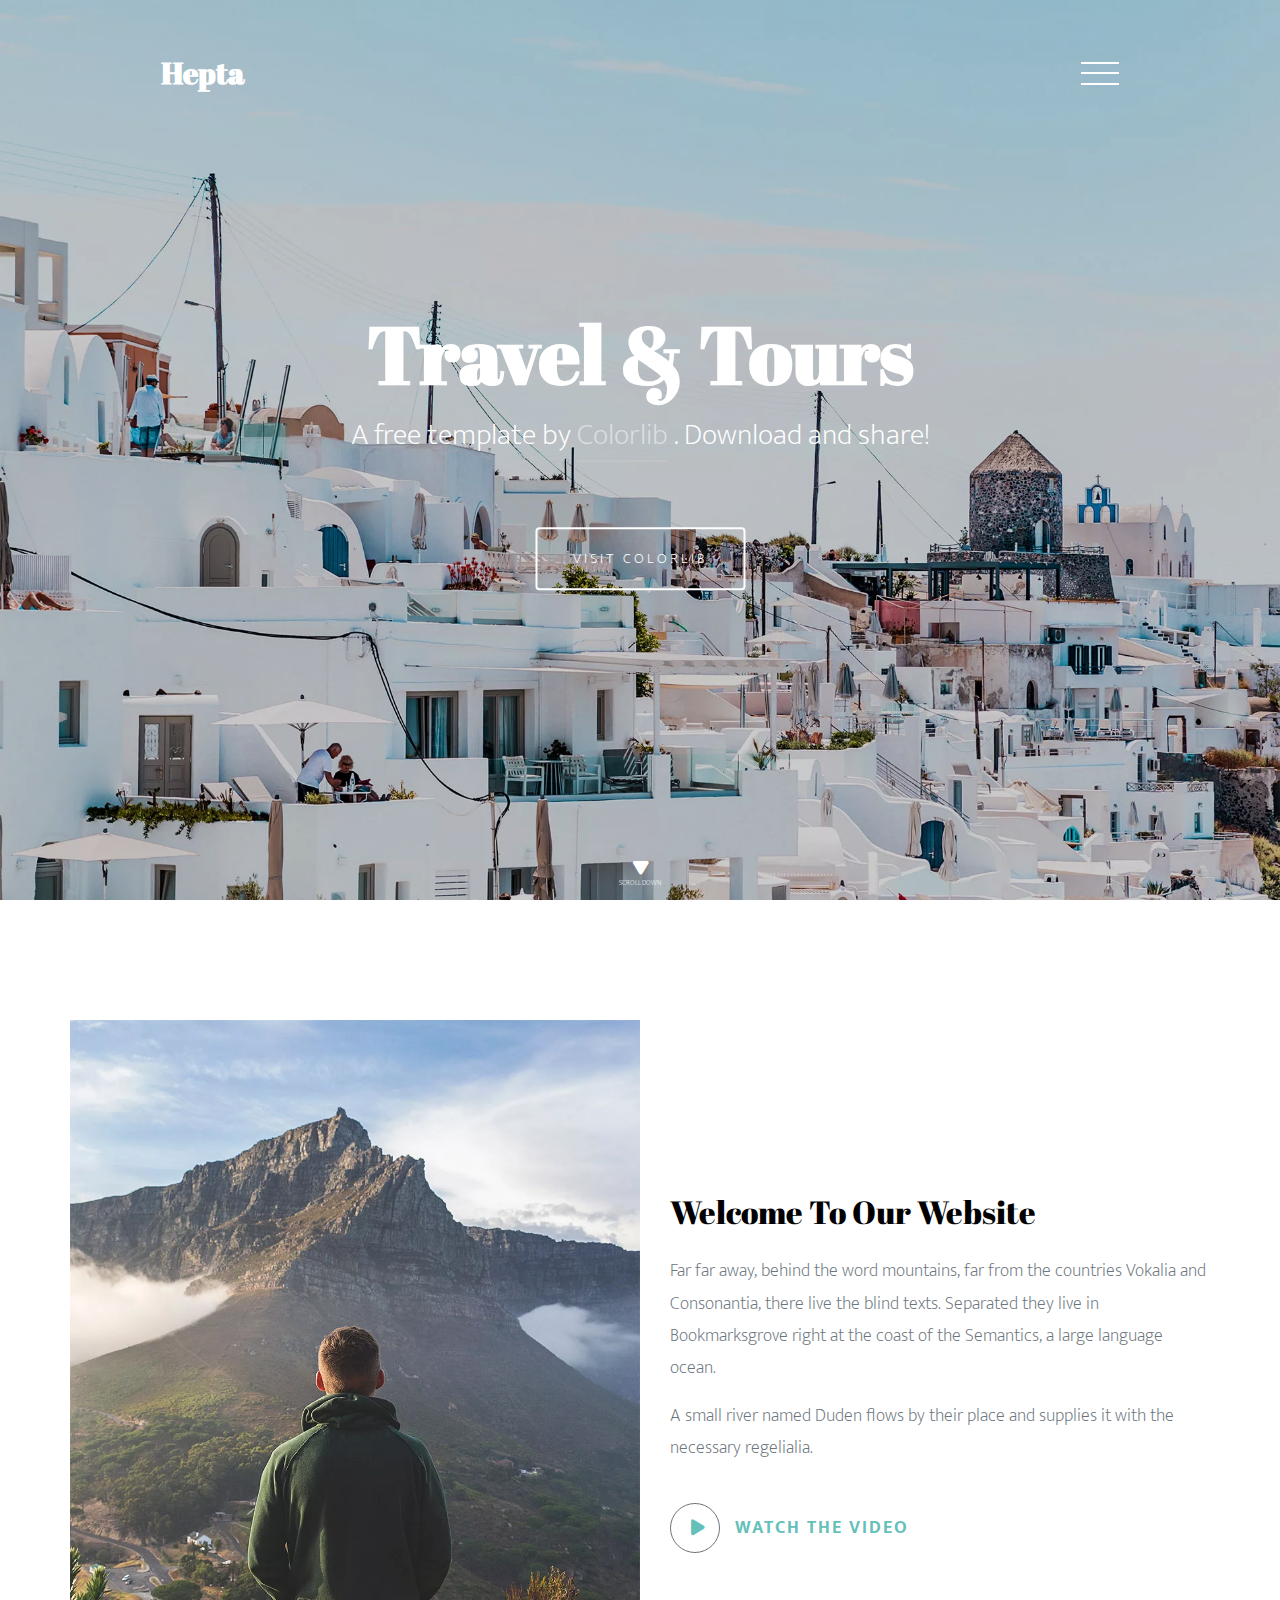
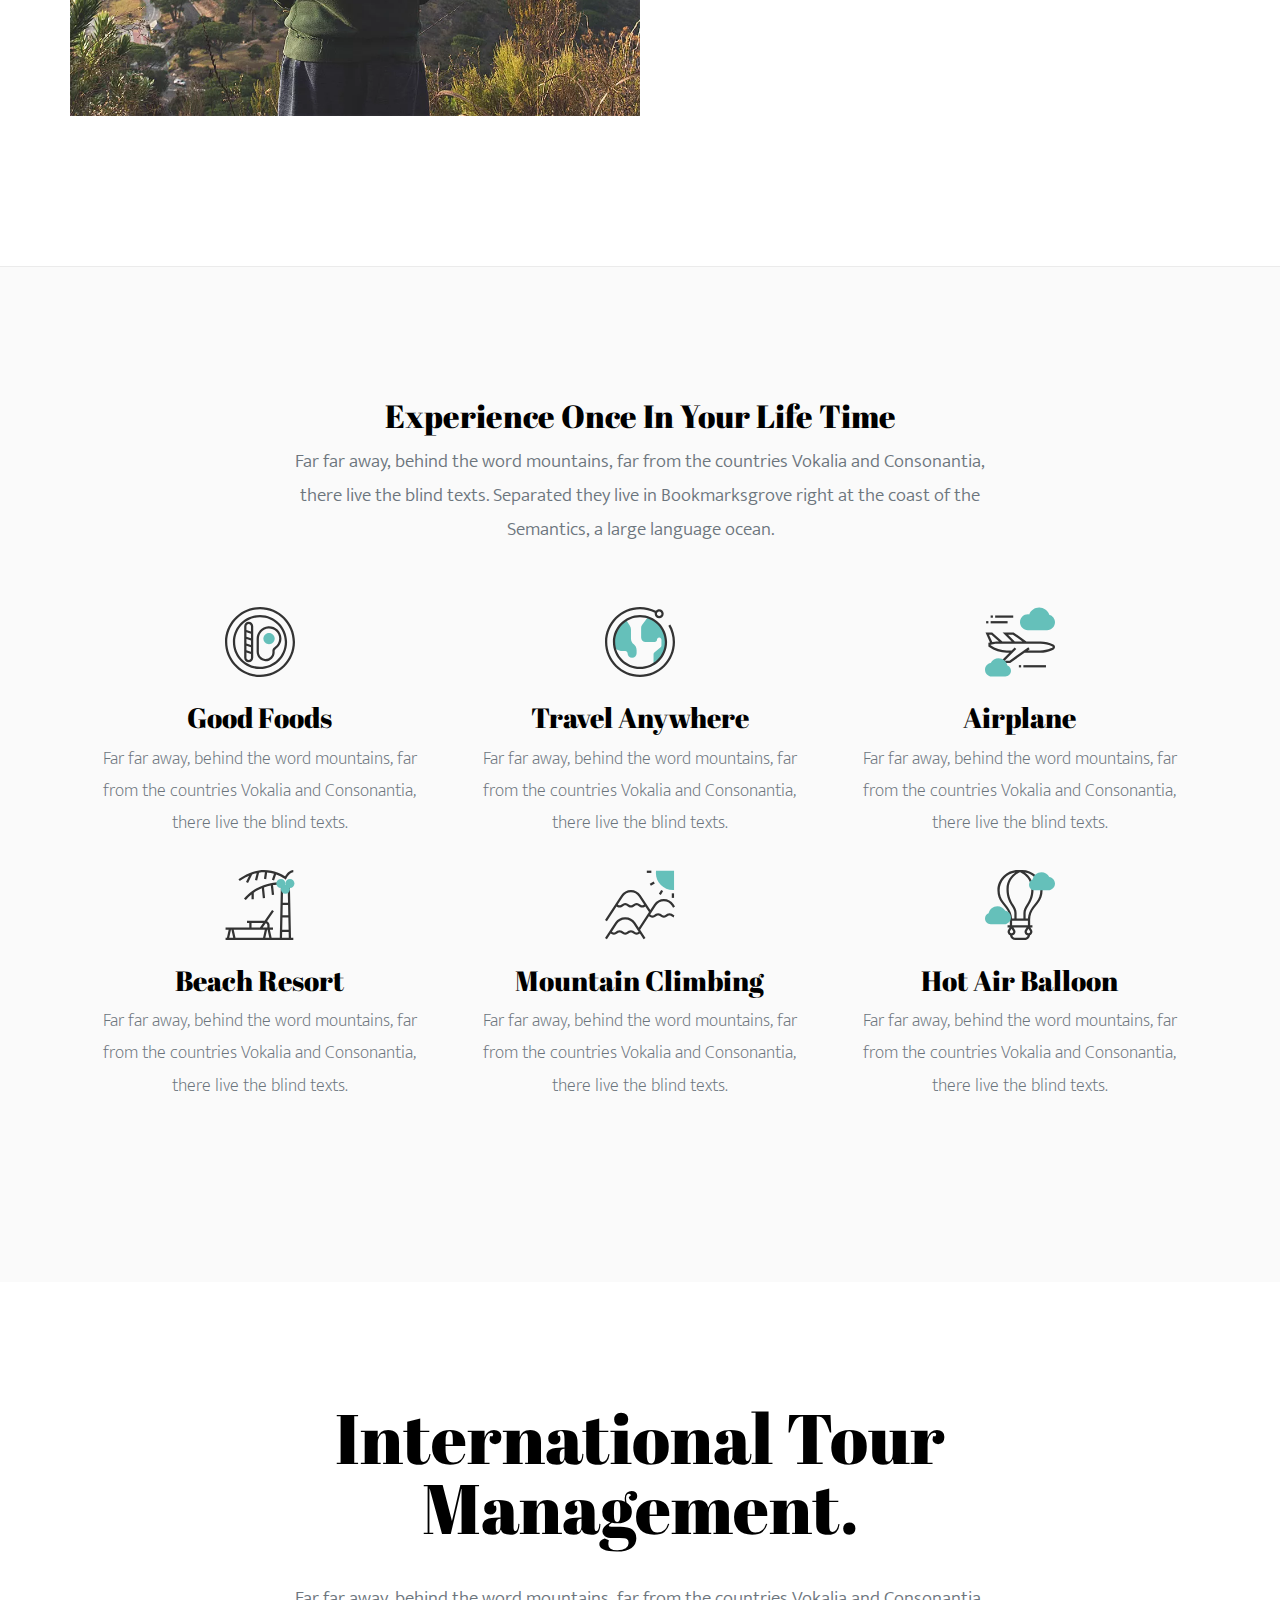
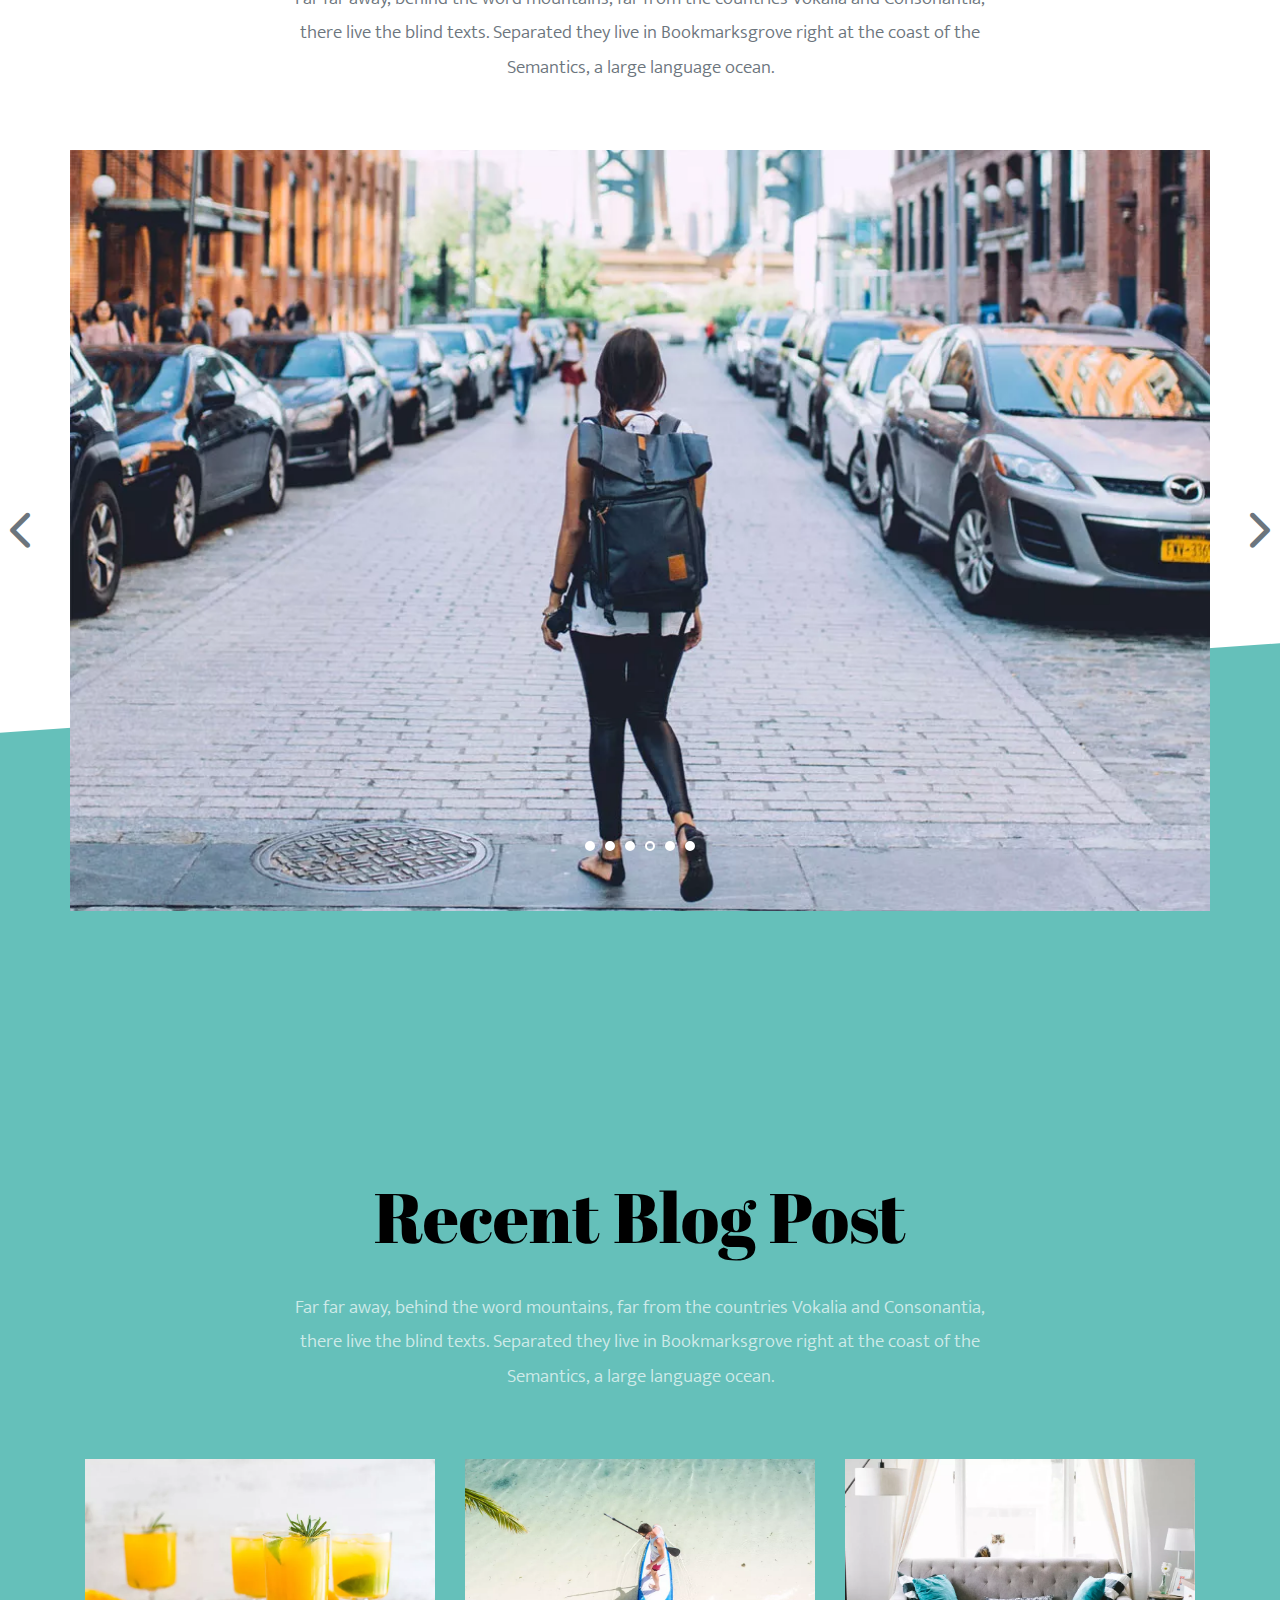
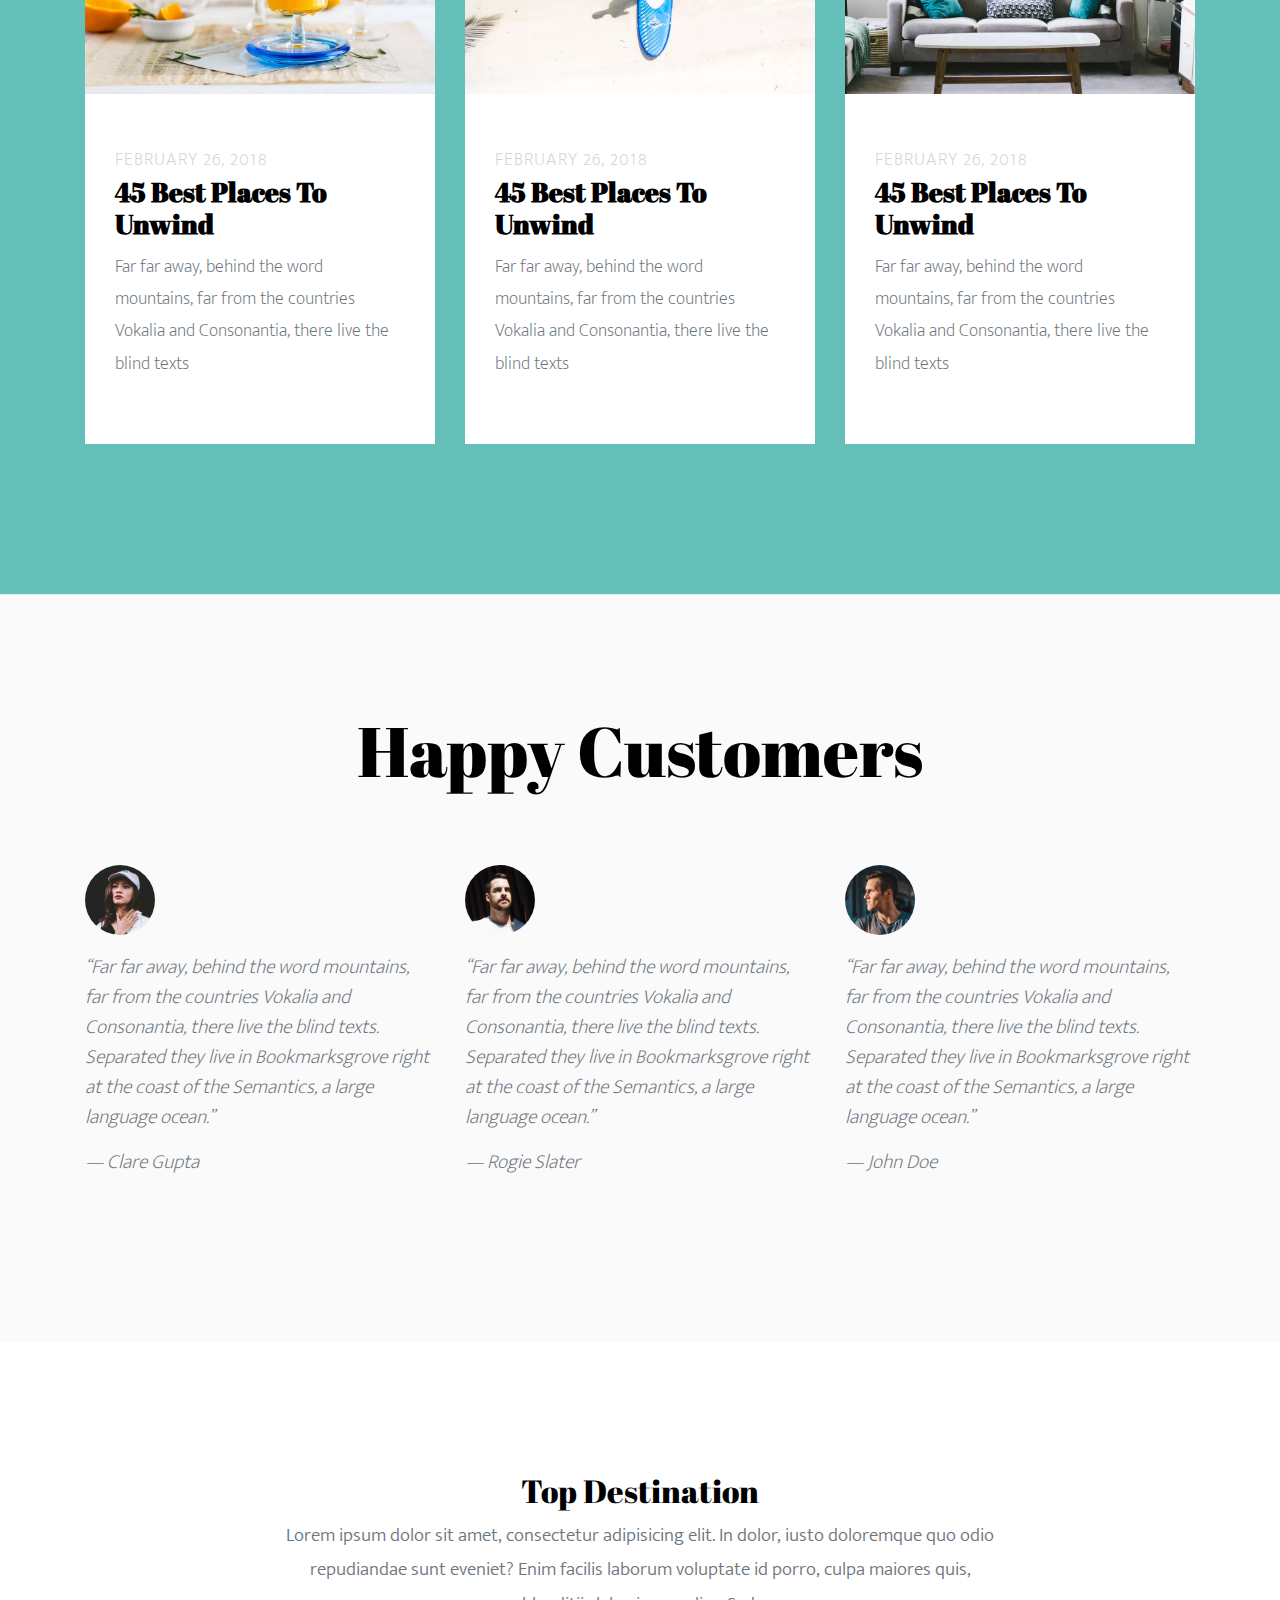
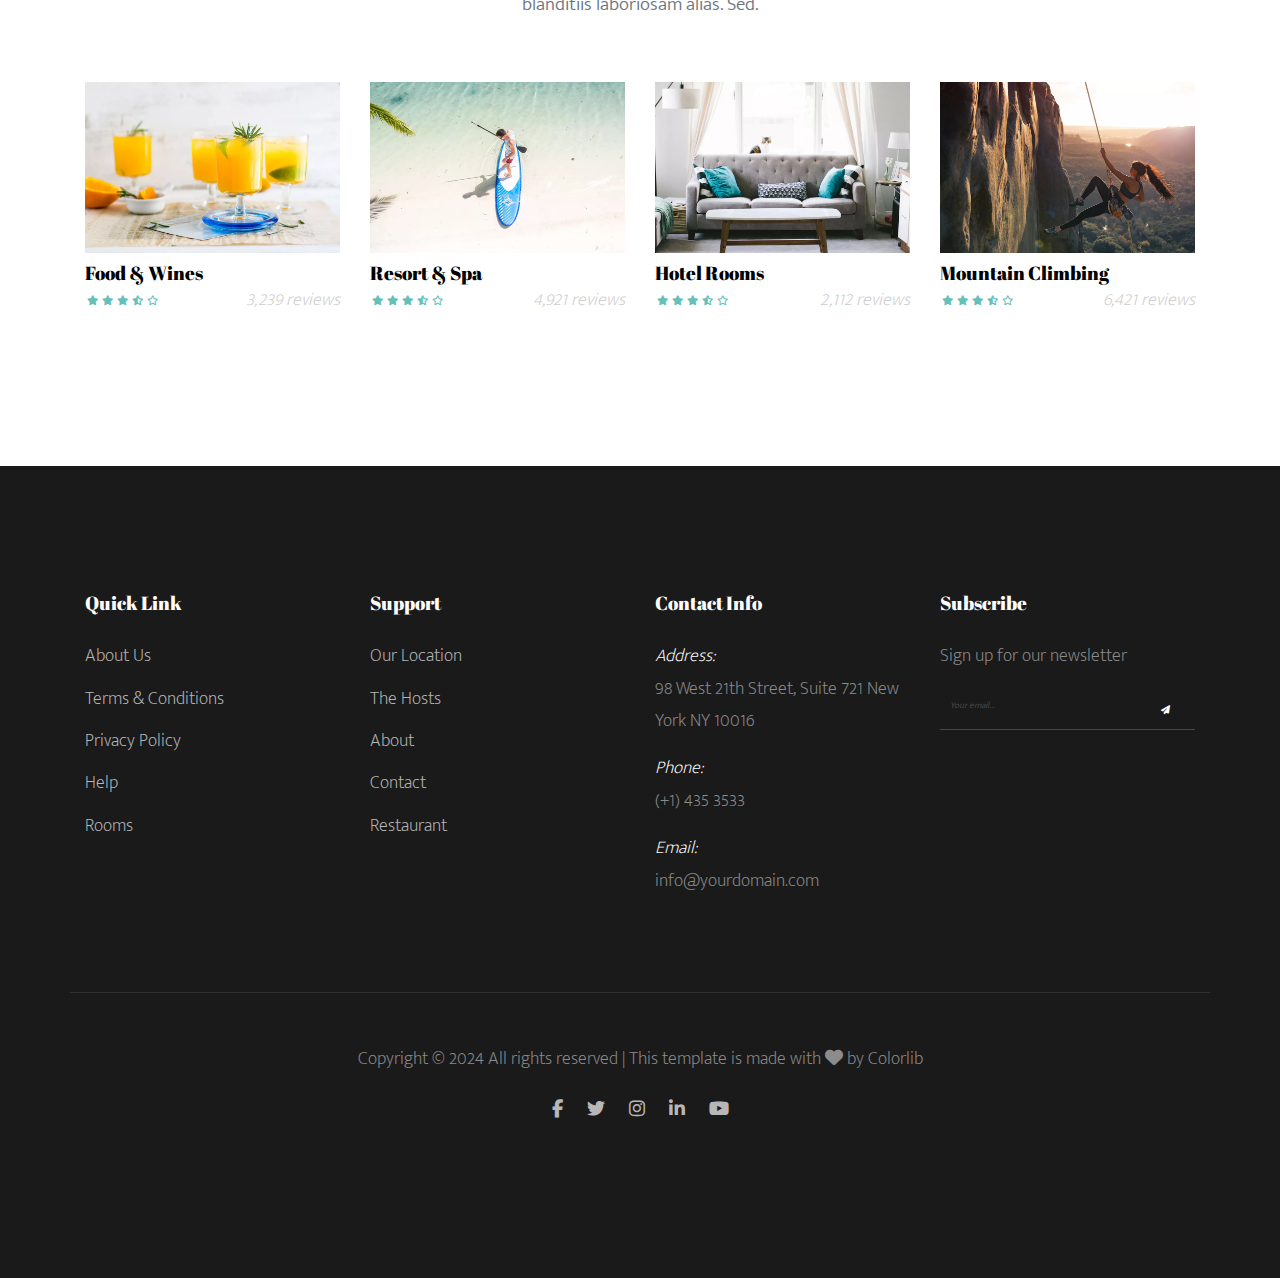
<file: index.html>
<html>
    <head>
    <title>Hepta2</title>
    <meta name="viewport" 
     content="width=device-width, initial-scale=1, shrink-to-fit=no">
     <link href="https://fonts.googleapis.com/css?family=Mukta+Mahee:200,300,400|Abril+Fatface:400,700" rel="stylesheet">
     <link rel="stylesheet" href="css/fontawesome.css">
     <link rel="stylesheet" href="css/brands.css">
     <link rel="stylesheet" href="css/solid.css">
     <link rel="stylesheet" href="css/regular.css">
     <link rel="stylesheet" href="css/global.css">
     <link rel="stylesheet" href="css/style.css">
     <link rel="stylesheet" href="css/responsive.css">
    <body>
        <div class="hero-section"> <!-- #1 Header ........-->
            <div class="header">
                <div class="container-full">
                    <div class="flex space-between align-center">
                    <div class="logo heading">
                      <a href="\">Hepta</a> 
                    </div>
                    <div class="hamberger-menu flex space-between flex-col">
                        <span></span>
                        <span></span>
                        <span></span>
                    </div>
                </div>
            </div>
            </div>
            <div class="hero-section-content">
                <h1>Travel & Tours</h1>
                <p class="mb-50">A free template by <a href="/">Colorlib</a> . Download and share!</p>
                <a class="button" href="/">Visit Colorlib</a>
            </div>
            <div class="scroll flex flex-col align-center">
                <i class="fa-solid fa-play"></i>
                <span>scroll down</span>
            </div>
        </div>
         <div class="welcome section-padding"><!-- #2 Welcome -->
        <div class="container ">
            <div class="motion">
                <div class="motion-img">
        <div class="row align-center ">
                <div class="left col-6">
                    <img src="pic/welcom.jpg.webp" />
            </div>
                <div class="right col-6">
                    <h2>Welcome To Our Website</h2>
                    <p>Far far away, behind the word mountains, far from the countries Vokalia and Consonantia, there live the blind texts. Separated they live in Bookmarksgrove right at the coast of the Semantics, a large language ocean.</p>
                    <p>A small river named Duden flows by their place and supplies it with the necessary regelialia.</p>
                    <div class="watch-video">
                       <a href="/" class="flex align-center"> <i class="play fa-solid fa-play"></i>
                        <span>watch the video</span></a>
                    </div>
                </div>
        </div>
    </div>
</div>
</div>
    </div>
   <div class="experience-top bg-grey section-padding"><!-- #3 Exprience -->
    <div class=" section-heading txt-center ">
        <h2 class="title">Experience Once In Your Life Time</h2>
        <p class="description">Far far away, behind the word mountains, far from the countries Vokalia and Consonantia, there live the blind texts. Separated they live in Bookmarksgrove right at the coast of the Semantics, a large language ocean.</p>
    </div>
    <div class="experience-down">
        <div class="container">
        <div class="row txt-center">
            <div class="col-4">
                <img class="mb-15" src="pic/001-breakfast.svg">
                <h3>Good Foods</h3>
                <p class="mb-15">Far far away, behind the word mountains, far from the countries Vokalia and Consonantia, there live the blind texts.</p>
            </div>
            <div class="col-4">
                <img class="mb-15"src="pic/002-planet-earth.svg">
                <h3>Travel Anywhere</h3>
                <p class="mb-15">Far far away, behind the word mountains, far from the countries Vokalia and Consonantia, there live the blind texts.</p>
            </div>
            <div class="col-4">
                <img class="mb-15" src="pic/003-airplane.svg">
                <h3>Airplane</h3>
                <p class="mb-15">Far far away, behind the word mountains, far from the countries Vokalia and Consonantia, there live the blind texts.</p>
            </div>
            <div class="col-4">
                <img class="mb-15" src="pic/004-beach.svg">
                <h3>Beach Resort</h3>
                <p class="mb-15">Far far away, behind the word mountains, far from the countries Vokalia and Consonantia, there live the blind texts.</p>
            </div>
            <div class="col-4">
                <img class="mb-15" src="pic/005-mountains.svg">
                <h3>Mountain Climbing</h3>
                <p class="mb-15">Far far away, behind the word mountains, far from the countries Vokalia and Consonantia, there live the blind texts.</p>
            </div>
            <div class="col-4">
                <img class="mb-15" src="pic/006-hot-air-balloon.svg">
                <h3>Hot Air Balloon</h3>
                <p class="mb-15">Far far away, behind the word mountains, far from the countries Vokalia and Consonantia, there live the blind texts.</p>
            </div>
        </div>
    </div>
</div>
    </div>
    <div class="international section-padding"> <!-- #4 International -->
        <div class="section-heading txt-center ">
            <h1 class="larg-h mb-40">International Tour Management.</h1>
            <p class="larg-ph mb-50">Far far away, behind the word mountains, far from the countries Vokalia and Consonantia, there live the blind texts. Separated they live in Bookmarksgrove right at the coast of the Semantics, a large language ocean.</p>
        </div>
        <div class="container">
        <div class="slider">
            <img src="pic/slider-4.jpg.webp">
            <div class="pagination">
                <ul>
                    <li></li>
                    <li></li>
                    <li></li>
                    <li class="active"></li>
                    <li></li>
                    <li></li>
                </ul>
            </div>
            <div class="arrow prev"><i class="fa-solid fa-chevron-left"></i></div>
            <div class="arrow next"><i class="fa-solid fa-chevron-right"></i></div>
        </div>
    </div>
</div>
    <div class="blog bg-green section-padding"> <!-- #5 Blog -->
        <div class="blog-heading section-heading txt-center ">
            <h1 class="larg-h mb-40">Recent Blog Post</h1>
            <p class="larg-ph mb-50">Far far away, behind the word mountains, far from the countries Vokalia and Consonantia, there live the blind texts. Separated they live in Bookmarksgrove right at the coast of the Semantics, a large language ocean.</p>
        </div>
    <div class="blog-footer ">
        <div class="container">
            <div class="row">
            <div class="col-4">
        <div class="blog-img ">
            <a  href="\"><img class="full-width" src="pic/img_1.jpg.webp"/></a>
        </div>
        <div class="blog-content">
            <p class="date">FEBRUARY 26, 2018</p>
            <a class="title" href="/"><h2>45 Best Places To Unwind</h2></a>
            <p>Far far away, behind the word mountains, far from the countries Vokalia and Consonantia, there live the blind texts</p>
        </div>
    </div>
    <div class="col-4">
        <div class="blog-img">
            <a href="\"><img class="full-width" src="pic/img_2.jpg.webp"/></a>
        </div>
        <div class="blog-content">
            <p class="date">FEBRUARY 26, 2018</p>
            <a class="title" href="/"><h2>45 Best Places To Unwind</h2></a>
            <p>Far far away, behind the word mountains, far from the countries Vokalia and Consonantia, there live the blind texts</p>
        </div>
    </div>
    <div class="col-4">
        <div class="blog-img">
            <a href="\"><img class="full-width" src="pic/img_3.jpg.webp"/></a>
        </div>
        <div class="blog-content">
            <p class="date">FEBRUARY 26, 2018</p>
            <a class="title" href="/"><h2>45 Best Places To Unwind</h2></a>
            <p>Far far away, behind the word mountains, far from the countries Vokalia and Consonantia, there live the blind texts</p>
        </div>
    </div>
</div>
</div>
</div>
</div>
<div class="customers section-padding bg-grey"> <!-- #6 Customers -->
    <div class="customers-head txt-center">
        <h1 class="larg-h mb-80">Happy Customers</h1>
    </div>
    <div class="container">
        <div class="row">
            <div class="col-4">
                <div class="customers-footer" >
                    <img class="full-width" src="pic/person_1.jpg.webp">
                    <p>“Far far away, behind the word mountains, far from the countries Vokalia and Consonantia, there live the blind texts. Separated they live in Bookmarksgrove right at the coast of the Semantics, a large language ocean.”</p>
                    <p class="athuer">Clare Gupta</p>
                </div>
            </div>
            <div class="col-4">
                <div class="customers-footer" >
                    <img class="full-width" src="pic/person_2.jpg.webp">
                    <p>“Far far away, behind the word mountains, far from the countries Vokalia and Consonantia, there live the blind texts. Separated they live in Bookmarksgrove right at the coast of the Semantics, a large language ocean.”</p>
                    <p class="athuer">Rogie Slater</p>
                </div>
            </div>
            <div class="col-4">
                <div class="customers-footer" >
                    <img class="full-width" src="pic/person_3.jpg.webp">
                    <p>“Far far away, behind the word mountains, far from the countries Vokalia and Consonantia, there live the blind texts. Separated they live in Bookmarksgrove right at the coast of the Semantics, a large language ocean.”</p>
                    <p class="athuer">John Doe</p>
                </div>
            </div>
        </div>
    </div>
</div>
            <div class="destination-top section-padding "> <!-- #7 Destination -->
                <div class=" section-heading txt-center ">
                    <h2 class="title">Top Destination</h2>
                    <p class="description">Lorem ipsum dolor sit amet, consectetur adipisicing elit. In dolor, iusto doloremque quo odio repudiandae sunt eveniet? Enim facilis laborum voluptate id porro, culpa maiores quis, blanditiis laboriosam alias. Sed.</p>
                </div>
                <div class="destination-down ">
                    <div class="container">
                        <div class="row">
                            <div class="col-3">
                                <div class="destination-img">
                                <a href="/"><img src="pic/img_1.jpg.webp"/></a>
                                <a href="/"><h3>Food & Wines</h3></a>
                            </div>
                            <div class="destination-rate flex space-between ">
                                <ul class="flex align-center ">
                                    <li><i class="fa-solid fa-star"></i></li>
                                    <li><i class="fa-solid fa-star"></i></li>
                                    <li><i class="fa-solid fa-star"></i></li>
                                    <li><i class="fa-solid fa-star-half-stroke"></i></li>
                                    <li><i class="fa-regular fa-star"></i></li>  
                                </ul> 
                                <div class="viwe">
                                    <p>3,239 reviews</p>
                                </div> 
                            </div>
                            </div>
                            <div class="col-3">
                                <div class="destination-img">
                                <a href="/"><img src="pic/img_2.jpg.webp"/></a>
                                <a href="/"><h3>Resort & Spa</h3></a>
                            </div>
                            <div class="destination-rate flex space-between ">
                                <ul class="flex align-center ">
                                    <li><i class="fa-solid fa-star"></i></li>
                                    <li><i class="fa-solid fa-star"></i></li>
                                    <li><i class="fa-solid fa-star"></i></li>
                                    <li><i class="fa-solid fa-star-half-stroke"></i></li>
                                    <li><i class="fa-regular fa-star"></i></li>  
                                </ul> 
                                <div class="viwe">
                                    <p>4,921 reviews</p>
                                </div> 
                            </div>
                            </div>
                            <div class="col-3">
                                <div class="destination-img">
                                <a href="/"><img src="pic/img_3.jpg.webp"/></a>
                                <a href="/"><h3>Hotel Rooms</h3></a>
                            </div>
                            <div class="destination-rate flex space-between ">
                                <ul class="flex align-center ">
                                    <li><i class="fa-solid fa-star"></i></li>
                                    <li><i class="fa-solid fa-star"></i></li>
                                    <li><i class="fa-solid fa-star"></i></li>
                                    <li><i class="fa-solid fa-star-half-stroke"></i></li>
                                    <li><i class="fa-regular fa-star"></i></li>  
                                </ul> 
                                <div class="viwe">
                                    <p>2,112 reviews</p>
                                </div> 
                            </div>
                            </div>
                            <div class="col-3">
                                <div class="destination-img">
                                <a href="/"><img src="pic/img_5.jpg.webp"/></a>
                                <a href="/"><h3>Mountain Climbing</h3></a>
                            </div>
                            <div class="destination-rate flex space-between ">
                                <ul class="flex align-center ">
                                    <li><i class="fa-solid fa-star"></i></li>
                                    <li><i class="fa-solid fa-star"></i></li>
                                    <li><i class="fa-solid fa-star"></i></li>
                                    <li><i class="fa-solid fa-star-half-stroke"></i></li>
                                    <li><i class="fa-regular fa-star"></i></li>  
                                </ul> 
                                <div class="viwe">
                                    <p>6,421 reviews</p>
                                </div> 
                            </div>
                            </div>
                        </div>
                    </div>
                </div>
            </div>
        </div>
            <div class="footer section-padding bg-black"> <!-- #8 Footer -->
                <div class="container">
                <div class="row">
                <div class="col-3 q-link">

                    <ul>
                        <li><h3>Quick Link</h3></li>
                        <li><a href="\">About Us</a></li>
                        <li><a href="\">Terms & Conditions</a></li>
                        <li><a href="\">Privacy Policy</a></li>
                        <li><a href="\">Help</a></li>
                        <li><a href="\">Rooms</a></li>
                    </ul>  
                    </div>
                    <div class="col-3 q-link">
                            <ul>
                                <li><h3>Support</h3></li>
                                <li><a href="\">Our Location</a></li>
                                <li><a href="\">The Hosts</a></li>
                                <li><a href="\">About</a></li>
                                <li><a href="\">Contact</a></li>
                                <li><a href="\">Restaurant</a></li>
                            </ul>

                            </div>
                    <div class="col-3 q-link-txt">
                    <ul>
                        <li><h3>Contact Info</h3></li>
                        <li><p class="title">Address:</p></li>
                        <li><p class="context">98 West 21th Street, Suite 721 New York NY 10016</p></li>
                        <li><p class="title">Phone:</p></li>
                        <li><p class="context">(+1) 435 3533</p></li>
                        <li><p class="title">Email:</p></li>
                        <li><p class="context">info@yourdomain.com</p></li>
                    </ul>
                    </div>
                    <div class="col-3 q-link-txt">
                            <ul>
                                <li><h3>Subscribe</h3></li>
                                <li><p class="context">Sign up for our newsletter</p></li>
                            </ul>
                            <div class="Subscribe">
                                <input placeholder="Your email...">
                                <button><i class="fa-solid fa-paper-plane"></i></button>
                            </div>
                            </div>
                </div>
                <div class="end-footer full-width txt-center">
                    <p>Copyright © 2024 All rights reserved | This template is made with <i class="fa fa-heart"></i>  by Colorlib</p>
                <div class="icon">
                    <ul>
                        <li><a href="\"><i class="fa-brands fa-facebook-f"></i></a></li>
                        <li><a href="\"><i class="fa-brands fa-twitter"></i></a></li>
                        <li><a href="\"><i class="fa-brands fa-instagram"></i></a></li>
                        <li><a href="\"><i class="fa-brands fa-linkedin-in"></i></a></li>
                        <li><a href="\"><i class="fa-brands fa-youtube"></i></a></li> 
                    </ul>
                </div>
                </div>
            </div>
            </div>
    </body>
</html>
</file>
<file: css/global.css>
html {
    font-size: 10px;
    overflow-x: hidden;
}
*,
*:before ,
*:after {
    margin: 0;
    padding:0;
    box-sizing: border-box;
}
a {
    text-decoration: none;
}
p {
    padding-bottom: 15px;
}
ul ,ol {
    list-style: none;
}
h1 , h2 , h3 ,h4 , h5 ,h6 {
    font-family: "Abril Fatface", arial, sans-serif;
    color: #000;
}
body {
    font-family: "Mukta Mahee", arial, sans-serif;
    color: #6c757d;
    font-weight: 200;
    font-size: 1.8rem;
    line-height: 1.8;
    overflow-x: hidden;
}
.bg-grey {
    background:#fafafa ;
    border-top: 1px solid #8080801f;
}
.bg-green {
    background: #65c0ba;
}
.bg-black {
    background: #1a1a1a;
}
.container {
    width: 100%;
    max-width: 1140px;
    margin: 0 auto;
}
.container-full {
    width: 100%;
    padding: 0 15px;
}
.flex {
    display: flex;
}
.flex-col {
    flex-direction: column;
}
.space-between {
    justify-content: space-between;
}
.txt-center {
    text-align: center;
}
.align-center {
    align-items: center;
}
.button {
    display: inline-block;
    border: 2px solid #fff;
    padding: 16px 36px;
    color: #fff;
    letter-spacing: 0.2em ;
    text-transform: uppercase;
    font-size: 1.5rem;
    border-radius: 4px;
    transition: all 0.3s;
    font-weight: 200;
}
.button:hover {
    color : #000 ;
    background: #fff;
}
.heading {
    font-family: "Abril Fatface", arial, sans-serif;
}
.larg-h {
    font-size: 7rem;
    font-weight: 200;
    line-height: 1;
}
.larg-ph {
    font-size: 1.9rem;
    font-weight: 300;
}
.mb-15 {
    margin-bottom: 15px;
}
.mb-20 {
    margin-bottom: 20px;
}
.mb-25 {
    margin-bottom: 25px;
}
.mb-30 {
    margin-bottom: 30px;
}
.mb-35 {
    margin-bottom: 35px;
}
.mb-40 {
    margin-bottom: 40px;
}
.mb-45 {
    margin-bottom: 45px;
}
.mb-50 {
    margin-bottom: 50px;
}
.mb-60 {
    margin-bottom: 60px;
}
.mb-70 {
    margin-bottom: 70px;
}
.mb-80 {
    margin-bottom: 80px;
}
.row {
    display: flex;
    flex-wrap: wrap;
}
[class^="col-"] {
    padding-left: 15px;
    padding-right: 15px;
}
.col-1 {
    width: 8.33%;
}
.col-2 {
    width: 36.66%;
}
.col-3 {
    width: 25%;
}
.col-4 {
    width: 33.33%;
}
.col-5 {
    width: 41.66%;
}
.col-6 {
    width: 50%;
}
.col-7 {
    width:58.33% ;
}
.col-8 {
    width:66.66% ;
}
.col-9 {
    width:75% ;
}
.col-10 {
    width:83.33% ;
}
.col-11 {
    width: 91.66%;
}
.col-12 {
    width: 100%;
}
.section-padding {
    padding-top: 12rem ;
    padding-bottom: 15rem ;
}
.section-heading {
    width: 720px;
    margin: 0 auto;
    text-align: center;
}
.box-padding {
    padding: 10px 30px;
}
.full-width {
    width: 100%;
    height: a;
}
</file>
<file: css/style.css>
.header {
    position: relative;
    padding: 46px 146px;
}
.header .logo a {
    color: #fff;
    font-size: 3rem;
    font-weight: bold;
}
.hero-section {
    width: 100%;
    height: 100vh;
    background-image: url(../pic/hero1.webp);
    background-size: cover;
    background-position: center center;
    background-repeat: no-repeat;
    min-height: 700px;
    position: relative;
}
.hero-section:before {
    content: "";
    position: absolute;
    top: 0;
    left: 0;
    width: 100%;
    height: 100vh;
    min-height: 700px;
    background: black ;
    opacity: 0.2;
}
.header .hamberger-menu  {
    width:  38px;
    height: 23px;
    position: relative;
    cursor: pointer;
}
.header .hamberger-menu span {
    background: #fff;
    width: 100%;
    height: 2px;
}
.hero-section .hero-section-content {
    position: absolute ;
    top :50% ;
    left :50% ;
    transform:translate(-50% , -52%) ;
    text-align: center;
}
.hero-section .hero-section-content h1 {
    color: #fff;
    font-size: 80px;
    margin: -17px;
}
.hero-section .hero-section-content p {
    color: #fff;
    font-weight: 200;
    font-size: 3rem;
}
.hero-section .hero-section-content p a {
    color: rgba(255, 255, 255, 0.5);
    border-bottom: solid 2px rgba(255, 255, 255, 0.1);
    transition: all 0.2S;
}
.hero-section .hero-section-content p a:hover {
    color: #fff ;
    border-bottom: solid 2px #fff ;
}
.hero-section .scroll {
    position: absolute ;
    bottom: 10px ;
    left :50% ;
    transform:translatex(-50%) ;
    text-align: center;
    color: #fff;
    text-transform: uppercase;
}
.hero-section .scroll i {
    transform: rotate(90deg);
}
.hero-section .scroll span {
    font-size: 0.7rem;
    font-weight: 200;
}
.motion-img{
    animation-name: jamal;
    animation-duration: 3s;
    position:relative;
    top: 0;
    left: 0;
}
@keyframes jamal {
    0%{
        top: 350px;
        left: 0;
    }
}
.welcome .right{
    padding-left: 3rem;
}
.welcome img {
    width: 100%;
    height: auto;
}
.welcome h2 {
    font-size: 3.2rem;
    padding-bottom: 15px;
    font-weight: 200;
}
.welcome .watch-video a {
    gap: 15px;
    color: #65c0ba;
    padding-top: 24px;
}
.welcome .watch-video .play {
    border:1px solid  #6c757d;
    width: 50px;
    height: 50px;
    border-radius: 50%;
    position: relative;
    transition: 0.4s;
}
.welcome .watch-video .play:hover {
    color :black;
    border:1px solid  black
}
.welcome .watch-video .play:before {
    top:50%;
    left:50%;
    transform: translate(-32%, -50%);
    position: absolute;
}
.welcome .watch-video span {
    font-size: 1em;
    font-weight: bold;
    letter-spacing: 2px;
    text-transform: uppercase;
}
.section-heading .title {
    font-size: 3.2rem;
    font-weight: 300;
}
.section-heading .description {
    font-size: 1.9rem;
    font-weight: 300;
    padding-bottom: 60px;
}
.experience-down img {
    width: 70px;
    height: auto;
}
.experience-down h3 {
    font-size: 2.8rem;
    font-weight: 200;
}

.international .slider {
    position: relative;
}
.international .slider img {
    width: 100%;
    height: auto;
}
.international .pagination {
    position: absolute;
    left :50%;
    bottom: 60px;
    transform: translatex(-50%);
}
.international .pagination ul {
    display: flex;
    gap:10px
}
.international .pagination ul li {
    width: 10px;
    height: 10px;
    border-radius: 50%;
    background: #fff;
    border: 2px solid #fff;
    cursor: pointer;
}
.international .pagination ul li.active {
    background: transparent;
}
.international .slider .arrow {
    position: absolute;
    top: 50%;
    transform: translatey(-50%);
}
.international .slider .arrow.next {
    right: 0;
    margin-right: -60px;
    font-size: 4rem;
}
.international .slider .arrow.prev {
    left: 0;
    margin-left: -60px;
    font-size: 4rem;
}
.blog {
    position: relative;
}
.blog::before{
    content: "";
    background-color:  #65c0ba;
    width: 120%;
    height: 600px;
    transform: rotate(-4deg) translatey(-500px);
    position: absolute;
    z-index: -1;
}
.blog .blog-heading p {
    color: #ffffffb3;
    
}
.blog .blog-content {
    background: #fff;
    padding: 50px 30px 10px;
    min-height: 350px;
}
.blog .blog-content .date {
    padding: 0;
    color: #ced4da;
    text-transform: uppercase;
    letter-spacing: .1rem;
}
.blog-content .title {
    display: block;
    line-height: 1.2;
    padding-bottom: 1rem;
}
.customers .customers-footer img {
    width: 70px;
    height: 70px;
    border-radius: 50%;
    margin-bottom: 17px;
}
.customers .customers-footer p.athuer {
    position: relative;
    padding-left: 22px;
    color: #6c757d;
}
.customers .customers-footer p {
    font-style: italic;
    font-size: 20px;
    line-height: 1.5;
}
.customers .customers-footer p.athuer:before {
    content: '—';
    position: absolute;
    left: 0;
}
.destination-down .destination-img img {
    width: 100%;
    height: a;
    margin-bottom: 1rem;
}
.destination-down .destination-img h3 {
    font-weight: 200;
    font-size: 1.9rem;
    line-height: 1.1;
}
.destination-down .destination-rate ul li {
    display: inline-block;
    font-size: 1rem;
    color: #65c0ba;
    padding:2px;
  
}
.destination-down .destination-rate ul li i:hover {
    font-weight: bold;
    font-size: 1.2rem;  
}
.destination-down .destination-rate .viwe p {
    padding: 0;
    color: #cccccc;
    font-style: italic;
}
.footer .q-link ul li {
    padding-bottom: 10px;  
}
.footer .q-link ul li a {
    color: #ffffffb3;
}
.footer .q-link ul li h3 {
    padding-bottom: 10px;
    color: #fff;
    font-weight: 200;
    font-size: 1.9rem;
}
.footer .q-link-txt h3 {
    padding-bottom: 20px;
    color: #fff;
    font-weight: 200;
    font-size: 1.9rem;
}
.footer .q-link-txt .title {
    font-style: italic;
    color: #fff;
    padding-bottom: 0;
}
.footer .q-link-txt .context {
    color: #ffffff80;

}
.footer .end-footer {
    border-top: 1px solid rgba(255, 255, 255, 0.1);
    margin-top: 80px;
}
.footer .end-footer p {
    margin-top: 50px;
    color: rgba(255, 255, 255, 0.5);
}
.footer .icon ul li {
   text-align: center; 
   display: inline-block;
}
.footer .icon ul li a {
    padding:10px;
    color: rgba(255, 255, 255, 0.7);
    display:inline-block;
    text-align: center;
    transition: all 0.5s;
}
.footer .icon ul li a:hover {
    color: #fff;
}
.footer .Subscribe{
    position: relative;
}
.footer .Subscribe input{
    background: none;
    border: none;
    outline: 0;
    color: #fff;
    border-bottom: 1px solid rgba(255, 255, 255, 0.2);
    padding: 10px 45px 16px 10px;
    font-size: 0.9rem;
    width: 100%;
    transition: all 0.5s;
    font-family:"Mukta Mahee", arial, sans-serif;
}
.footer .Subscribe input:focus{
    border-color: #fff;
}
.footer .Subscribe input::placeholder{
    color: rgba(255, 255, 255, 0.2);
    font-style: italic;
}
.footer .Subscribe button{
    position: absolute;
    background: none;
    outline: 0;
    border: 0;
    cursor: pointer;
    color: #fff;
    font-size: 0.9rem;
    right: 25px;
    top: 50%;
    transform: translatey(-50%);  
}
</file>
<file: css/responsive.css>
@media screen and (max-width:1100px){
    .col-6 {
        width: 100%;
        padding-left: 30px;
        padding-right: 30px;
    }
    .col-4 {
        width: 50%;
        padding-left: 20px;
        padding-right: 20px;
        padding-top: 40px;
       
    }
    .col-3 {
        width: 50%;
    }
    .header {
        padding: 46px 60px;
    }
    .hero-section .hero-section-content h1 {
        font-size: 50px;
    }
    .hero-section .hero-section-content p {
        font-size: 2rem;
    }
    .welcome h2 {
        padding-top: 30px;
    }
    .international .slider img {
        padding-left: 15px;
        padding-right: 15px;
    }
    .international .slider .arrow {
        display: none;
    }
}
@media screen and (max-width:770px){
    .col-4 {
        width: 100%;
    }
    .header {
        padding: 30px 20px;
    }
    .hero-section .hero-section-content h1 {
        font-size: 35px;
        margin-bottom: 10px;
    }
    .hero-section .hero-section-content p {
        font-size: 1.5rem;
    }
    .section-heading {
        width: 100%;
        padding-left: 15px;
        padding-right: 15px;
    }
    .larg-h {
        font-size: 4rem;
    }
    .international .slider .arrow {
        display: none;
    }
}
@media screen and (max-width:430px){
    .header {
        padding: 30px 20px;
    }
    .header .logo a {
        font-size: 25px;
    }
    .welcome h2 {
        font-size: 25px;
    }
    .hero-section .hero-section-content h1 {
        font-size: 30px;
        margin-bottom: 5px;
    }
    .hero-section .hero-section-content p {
        font-size: 15px;
    }
    .button{
        font-size: 1rem;   
        font-weight: 400; 
    } 
    .larg-h {
        font-size: 3rem;
    }
    .experience-down h3 {
        font-size: 1.9rem;
    }

}
</file>
<file: css/brands.css>
/*!
 * Font Awesome Free 6.5.2 by @fontawesome - https://fontawesome.com
 * License - https://fontawesome.com/license/free (Icons: CC BY 4.0, Fonts: SIL OFL 1.1, Code: MIT License)
 * Copyright 2024 Fonticons, Inc.
 */
:root, :host {
  --fa-style-family-brands: 'Font Awesome 6 Brands';
  --fa-font-brands: normal 400 1em/1 'Font Awesome 6 Brands'; }

@font-face {
  font-family: 'Font Awesome 6 Brands';
  font-style: normal;
  font-weight: 400;
  font-display: block;
  src: url("../fonts/fontawesome/fa-brands-400.woff2") format("woff2"), url("../fonts/fontawesome/fa-brands-400.ttf") format("truetype"); }

.fab,
.fa-brands {
  font-weight: 400; }

.fa-monero:before {
  content: "\f3d0"; }

.fa-hooli:before {
  content: "\f427"; }

.fa-yelp:before {
  content: "\f1e9"; }

.fa-cc-visa:before {
  content: "\f1f0"; }

.fa-lastfm:before {
  content: "\f202"; }

.fa-shopware:before {
  content: "\f5b5"; }

.fa-creative-commons-nc:before {
  content: "\f4e8"; }

.fa-aws:before {
  content: "\f375"; }

.fa-redhat:before {
  content: "\f7bc"; }

.fa-yoast:before {
  content: "\f2b1"; }

.fa-cloudflare:before {
  content: "\e07d"; }

.fa-ups:before {
  content: "\f7e0"; }

.fa-pixiv:before {
  content: "\e640"; }

.fa-wpexplorer:before {
  content: "\f2de"; }

.fa-dyalog:before {
  content: "\f399"; }

.fa-bity:before {
  content: "\f37a"; }

.fa-stackpath:before {
  content: "\f842"; }

.fa-buysellads:before {
  content: "\f20d"; }

.fa-first-order:before {
  content: "\f2b0"; }

.fa-modx:before {
  content: "\f285"; }

.fa-guilded:before {
  content: "\e07e"; }

.fa-vnv:before {
  content: "\f40b"; }

.fa-square-js:before {
  content: "\f3b9"; }

.fa-js-square:before {
  content: "\f3b9"; }

.fa-microsoft:before {
  content: "\f3ca"; }

.fa-qq:before {
  content: "\f1d6"; }

.fa-orcid:before {
  content: "\f8d2"; }

.fa-java:before {
  content: "\f4e4"; }

.fa-invision:before {
  content: "\f7b0"; }

.fa-creative-commons-pd-alt:before {
  content: "\f4ed"; }

.fa-centercode:before {
  content: "\f380"; }

.fa-glide-g:before {
  content: "\f2a6"; }

.fa-drupal:before {
  content: "\f1a9"; }

.fa-jxl:before {
  content: "\e67b"; }

.fa-hire-a-helper:before {
  content: "\f3b0"; }

.fa-creative-commons-by:before {
  content: "\f4e7"; }

.fa-unity:before {
  content: "\e049"; }

.fa-whmcs:before {
  content: "\f40d"; }

.fa-rocketchat:before {
  content: "\f3e8"; }

.fa-vk:before {
  content: "\f189"; }

.fa-untappd:before {
  content: "\f405"; }

.fa-mailchimp:before {
  content: "\f59e"; }

.fa-css3-alt:before {
  content: "\f38b"; }

.fa-square-reddit:before {
  content: "\f1a2"; }

.fa-reddit-square:before {
  content: "\f1a2"; }

.fa-vimeo-v:before {
  content: "\f27d"; }

.fa-contao:before {
  content: "\f26d"; }

.fa-square-font-awesome:before {
  content: "\e5ad"; }

.fa-deskpro:before {
  content: "\f38f"; }

.fa-brave:before {
  content: "\e63c"; }

.fa-sistrix:before {
  content: "\f3ee"; }

.fa-square-instagram:before {
  content: "\e055"; }

.fa-instagram-square:before {
  content: "\e055"; }

.fa-battle-net:before {
  content: "\f835"; }

.fa-the-red-yeti:before {
  content: "\f69d"; }

.fa-square-hacker-news:before {
  content: "\f3af"; }

.fa-hacker-news-square:before {
  content: "\f3af"; }

.fa-edge:before {
  content: "\f282"; }

.fa-threads:before {
  content: "\e618"; }

.fa-napster:before {
  content: "\f3d2"; }

.fa-square-snapchat:before {
  content: "\f2ad"; }

.fa-snapchat-square:before {
  content: "\f2ad"; }

.fa-google-plus-g:before {
  content: "\f0d5"; }

.fa-artstation:before {
  content: "\f77a"; }

.fa-markdown:before {
  content: "\f60f"; }

.fa-sourcetree:before {
  content: "\f7d3"; }

.fa-google-plus:before {
  content: "\f2b3"; }

.fa-diaspora:before {
  content: "\f791"; }

.fa-foursquare:before {
  content: "\f180"; }

.fa-stack-overflow:before {
  content: "\f16c"; }

.fa-github-alt:before {
  content: "\f113"; }

.fa-phoenix-squadron:before {
  content: "\f511"; }

.fa-pagelines:before {
  content: "\f18c"; }

.fa-algolia:before {
  content: "\f36c"; }

.fa-red-river:before {
  content: "\f3e3"; }

.fa-creative-commons-sa:before {
  content: "\f4ef"; }

.fa-safari:before {
  content: "\f267"; }

.fa-google:before {
  content: "\f1a0"; }

.fa-square-font-awesome-stroke:before {
  content: "\f35c"; }

.fa-font-awesome-alt:before {
  content: "\f35c"; }

.fa-atlassian:before {
  content: "\f77b"; }

.fa-linkedin-in:before {
  content: "\f0e1"; }

.fa-digital-ocean:before {
  content: "\f391"; }

.fa-nimblr:before {
  content: "\f5a8"; }

.fa-chromecast:before {
  content: "\f838"; }

.fa-evernote:before {
  content: "\f839"; }

.fa-hacker-news:before {
  content: "\f1d4"; }

.fa-creative-commons-sampling:before {
  content: "\f4f0"; }

.fa-adversal:before {
  content: "\f36a"; }

.fa-creative-commons:before {
  content: "\f25e"; }

.fa-watchman-monitoring:before {
  content: "\e087"; }

.fa-fonticons:before {
  content: "\f280"; }

.fa-weixin:before {
  content: "\f1d7"; }

.fa-shirtsinbulk:before {
  content: "\f214"; }

.fa-codepen:before {
  content: "\f1cb"; }

.fa-git-alt:before {
  content: "\f841"; }

.fa-lyft:before {
  content: "\f3c3"; }

.fa-rev:before {
  content: "\f5b2"; }

.fa-windows:before {
  content: "\f17a"; }

.fa-wizards-of-the-coast:before {
  content: "\f730"; }

.fa-square-viadeo:before {
  content: "\f2aa"; }

.fa-viadeo-square:before {
  content: "\f2aa"; }

.fa-meetup:before {
  content: "\f2e0"; }

.fa-centos:before {
  content: "\f789"; }

.fa-adn:before {
  content: "\f170"; }

.fa-cloudsmith:before {
  content: "\f384"; }

.fa-opensuse:before {
  content: "\e62b"; }

.fa-pied-piper-alt:before {
  content: "\f1a8"; }

.fa-square-dribbble:before {
  content: "\f397"; }

.fa-dribbble-square:before {
  content: "\f397"; }

.fa-codiepie:before {
  content: "\f284"; }

.fa-node:before {
  content: "\f419"; }

.fa-mix:before {
  content: "\f3cb"; }

.fa-steam:before {
  content: "\f1b6"; }

.fa-cc-apple-pay:before {
  content: "\f416"; }

.fa-scribd:before {
  content: "\f28a"; }

.fa-debian:before {
  content: "\e60b"; }

.fa-openid:before {
  content: "\f19b"; }

.fa-instalod:before {
  content: "\e081"; }

.fa-expeditedssl:before {
  content: "\f23e"; }

.fa-sellcast:before {
  content: "\f2da"; }

.fa-square-twitter:before {
  content: "\f081"; }

.fa-twitter-square:before {
  content: "\f081"; }

.fa-r-project:before {
  content: "\f4f7"; }

.fa-delicious:before {
  content: "\f1a5"; }

.fa-freebsd:before {
  content: "\f3a4"; }

.fa-vuejs:before {
  content: "\f41f"; }

.fa-accusoft:before {
  content: "\f369"; }

.fa-ioxhost:before {
  content: "\f208"; }

.fa-fonticons-fi:before {
  content: "\f3a2"; }

.fa-app-store:before {
  content: "\f36f"; }

.fa-cc-mastercard:before {
  content: "\f1f1"; }

.fa-itunes-note:before {
  content: "\f3b5"; }

.fa-golang:before {
  content: "\e40f"; }

.fa-kickstarter:before {
  content: "\f3bb"; }

.fa-square-kickstarter:before {
  content: "\f3bb"; }

.fa-grav:before {
  content: "\f2d6"; }

.fa-weibo:before {
  content: "\f18a"; }

.fa-uncharted:before {
  content: "\e084"; }

.fa-firstdraft:before {
  content: "\f3a1"; }

.fa-square-youtube:before {
  content: "\f431"; }

.fa-youtube-square:before {
  content: "\f431"; }

.fa-wikipedia-w:before {
  content: "\f266"; }

.fa-wpressr:before {
  content: "\f3e4"; }

.fa-rendact:before {
  content: "\f3e4"; }

.fa-angellist:before {
  content: "\f209"; }

.fa-galactic-republic:before {
  content: "\f50c"; }

.fa-nfc-directional:before {
  content: "\e530"; }

.fa-skype:before {
  content: "\f17e"; }

.fa-joget:before {
  content: "\f3b7"; }

.fa-fedora:before {
  content: "\f798"; }

.fa-stripe-s:before {
  content: "\f42a"; }

.fa-meta:before {
  content: "\e49b"; }

.fa-laravel:before {
  content: "\f3bd"; }

.fa-hotjar:before {
  content: "\f3b1"; }

.fa-bluetooth-b:before {
  content: "\f294"; }

.fa-square-letterboxd:before {
  content: "\e62e"; }

.fa-sticker-mule:before {
  content: "\f3f7"; }

.fa-creative-commons-zero:before {
  content: "\f4f3"; }

.fa-hips:before {
  content: "\f452"; }

.fa-behance:before {
  content: "\f1b4"; }

.fa-reddit:before {
  content: "\f1a1"; }

.fa-discord:before {
  content: "\f392"; }

.fa-chrome:before {
  content: "\f268"; }

.fa-app-store-ios:before {
  content: "\f370"; }

.fa-cc-discover:before {
  content: "\f1f2"; }

.fa-wpbeginner:before {
  content: "\f297"; }

.fa-confluence:before {
  content: "\f78d"; }

.fa-shoelace:before {
  content: "\e60c"; }

.fa-mdb:before {
  content: "\f8ca"; }

.fa-dochub:before {
  content: "\f394"; }

.fa-accessible-icon:before {
  content: "\f368"; }

.fa-ebay:before {
  content: "\f4f4"; }

.fa-amazon:before {
  content: "\f270"; }

.fa-unsplash:before {
  content: "\e07c"; }

.fa-yarn:before {
  content: "\f7e3"; }

.fa-square-steam:before {
  content: "\f1b7"; }

.fa-steam-square:before {
  content: "\f1b7"; }

.fa-500px:before {
  content: "\f26e"; }

.fa-square-vimeo:before {
  content: "\f194"; }

.fa-vimeo-square:before {
  content: "\f194"; }

.fa-asymmetrik:before {
  content: "\f372"; }

.fa-font-awesome:before {
  content: "\f2b4"; }

.fa-font-awesome-flag:before {
  content: "\f2b4"; }

.fa-font-awesome-logo-full:before {
  content: "\f2b4"; }

.fa-gratipay:before {
  content: "\f184"; }

.fa-apple:before {
  content: "\f179"; }

.fa-hive:before {
  content: "\e07f"; }

.fa-gitkraken:before {
  content: "\f3a6"; }

.fa-keybase:before {
  content: "\f4f5"; }

.fa-apple-pay:before {
  content: "\f415"; }

.fa-padlet:before {
  content: "\e4a0"; }

.fa-amazon-pay:before {
  content: "\f42c"; }

.fa-square-github:before {
  content: "\f092"; }

.fa-github-square:before {
  content: "\f092"; }

.fa-stumbleupon:before {
  content: "\f1a4"; }

.fa-fedex:before {
  content: "\f797"; }

.fa-phoenix-framework:before {
  content: "\f3dc"; }

.fa-shopify:before {
  content: "\e057"; }

.fa-neos:before {
  content: "\f612"; }

.fa-square-threads:before {
  content: "\e619"; }

.fa-hackerrank:before {
  content: "\f5f7"; }

.fa-researchgate:before {
  content: "\f4f8"; }

.fa-swift:before {
  content: "\f8e1"; }

.fa-angular:before {
  content: "\f420"; }

.fa-speakap:before {
  content: "\f3f3"; }

.fa-angrycreative:before {
  content: "\f36e"; }

.fa-y-combinator:before {
  content: "\f23b"; }

.fa-empire:before {
  content: "\f1d1"; }

.fa-envira:before {
  content: "\f299"; }

.fa-google-scholar:before {
  content: "\e63b"; }

.fa-square-gitlab:before {
  content: "\e5ae"; }

.fa-gitlab-square:before {
  content: "\e5ae"; }

.fa-studiovinari:before {
  content: "\f3f8"; }

.fa-pied-piper:before {
  content: "\f2ae"; }

.fa-wordpress:before {
  content: "\f19a"; }

.fa-product-hunt:before {
  content: "\f288"; }

.fa-firefox:before {
  content: "\f269"; }

.fa-linode:before {
  content: "\f2b8"; }

.fa-goodreads:before {
  content: "\f3a8"; }

.fa-square-odnoklassniki:before {
  content: "\f264"; }

.fa-odnoklassniki-square:before {
  content: "\f264"; }

.fa-jsfiddle:before {
  content: "\f1cc"; }

.fa-sith:before {
  content: "\f512"; }

.fa-themeisle:before {
  content: "\f2b2"; }

.fa-page4:before {
  content: "\f3d7"; }

.fa-hashnode:before {
  content: "\e499"; }

.fa-react:before {
  content: "\f41b"; }

.fa-cc-paypal:before {
  content: "\f1f4"; }

.fa-squarespace:before {
  content: "\f5be"; }

.fa-cc-stripe:before {
  content: "\f1f5"; }

.fa-creative-commons-share:before {
  content: "\f4f2"; }

.fa-bitcoin:before {
  content: "\f379"; }

.fa-keycdn:before {
  content: "\f3ba"; }

.fa-opera:before {
  content: "\f26a"; }

.fa-itch-io:before {
  content: "\f83a"; }

.fa-umbraco:before {
  content: "\f8e8"; }

.fa-galactic-senate:before {
  content: "\f50d"; }

.fa-ubuntu:before {
  content: "\f7df"; }

.fa-draft2digital:before {
  content: "\f396"; }

.fa-stripe:before {
  content: "\f429"; }

.fa-houzz:before {
  content: "\f27c"; }

.fa-gg:before {
  content: "\f260"; }

.fa-dhl:before {
  content: "\f790"; }

.fa-square-pinterest:before {
  content: "\f0d3"; }

.fa-pinterest-square:before {
  content: "\f0d3"; }

.fa-xing:before {
  content: "\f168"; }

.fa-blackberry:before {
  content: "\f37b"; }

.fa-creative-commons-pd:before {
  content: "\f4ec"; }

.fa-playstation:before {
  content: "\f3df"; }

.fa-quinscape:before {
  content: "\f459"; }

.fa-less:before {
  content: "\f41d"; }

.fa-blogger-b:before {
  content: "\f37d"; }

.fa-opencart:before {
  content: "\f23d"; }

.fa-vine:before {
  content: "\f1ca"; }

.fa-signal-messenger:before {
  content: "\e663"; }

.fa-paypal:before {
  content: "\f1ed"; }

.fa-gitlab:before {
  content: "\f296"; }

.fa-typo3:before {
  content: "\f42b"; }

.fa-reddit-alien:before {
  content: "\f281"; }

.fa-yahoo:before {
  content: "\f19e"; }

.fa-dailymotion:before {
  content: "\e052"; }

.fa-affiliatetheme:before {
  content: "\f36b"; }

.fa-pied-piper-pp:before {
  content: "\f1a7"; }

.fa-bootstrap:before {
  content: "\f836"; }

.fa-odnoklassniki:before {
  content: "\f263"; }

.fa-nfc-symbol:before {
  content: "\e531"; }

.fa-mintbit:before {
  content: "\e62f"; }

.fa-ethereum:before {
  content: "\f42e"; }

.fa-speaker-deck:before {
  content: "\f83c"; }

.fa-creative-commons-nc-eu:before {
  content: "\f4e9"; }

.fa-patreon:before {
  content: "\f3d9"; }

.fa-avianex:before {
  content: "\f374"; }

.fa-ello:before {
  content: "\f5f1"; }

.fa-gofore:before {
  content: "\f3a7"; }

.fa-bimobject:before {
  content: "\f378"; }

.fa-brave-reverse:before {
  content: "\e63d"; }

.fa-facebook-f:before {
  content: "\f39e"; }

.fa-square-google-plus:before {
  content: "\f0d4"; }

.fa-google-plus-square:before {
  content: "\f0d4"; }

.fa-web-awesome:before {
  content: "\e682"; }

.fa-mandalorian:before {
  content: "\f50f"; }

.fa-first-order-alt:before {
  content: "\f50a"; }

.fa-osi:before {
  content: "\f41a"; }

.fa-google-wallet:before {
  content: "\f1ee"; }

.fa-d-and-d-beyond:before {
  content: "\f6ca"; }

.fa-periscope:before {
  content: "\f3da"; }

.fa-fulcrum:before {
  content: "\f50b"; }

.fa-cloudscale:before {
  content: "\f383"; }

.fa-forumbee:before {
  content: "\f211"; }

.fa-mizuni:before {
  content: "\f3cc"; }

.fa-schlix:before {
  content: "\f3ea"; }

.fa-square-xing:before {
  content: "\f169"; }

.fa-xing-square:before {
  content: "\f169"; }

.fa-bandcamp:before {
  content: "\f2d5"; }

.fa-wpforms:before {
  content: "\f298"; }

.fa-cloudversify:before {
  content: "\f385"; }

.fa-usps:before {
  content: "\f7e1"; }

.fa-megaport:before {
  content: "\f5a3"; }

.fa-magento:before {
  content: "\f3c4"; }

.fa-spotify:before {
  content: "\f1bc"; }

.fa-optin-monster:before {
  content: "\f23c"; }

.fa-fly:before {
  content: "\f417"; }

.fa-aviato:before {
  content: "\f421"; }

.fa-itunes:before {
  content: "\f3b4"; }

.fa-cuttlefish:before {
  content: "\f38c"; }

.fa-blogger:before {
  content: "\f37c"; }

.fa-flickr:before {
  content: "\f16e"; }

.fa-viber:before {
  content: "\f409"; }

.fa-soundcloud:before {
  content: "\f1be"; }

.fa-digg:before {
  content: "\f1a6"; }

.fa-tencent-weibo:before {
  content: "\f1d5"; }

.fa-letterboxd:before {
  content: "\e62d"; }

.fa-symfony:before {
  content: "\f83d"; }

.fa-maxcdn:before {
  content: "\f136"; }

.fa-etsy:before {
  content: "\f2d7"; }

.fa-facebook-messenger:before {
  content: "\f39f"; }

.fa-audible:before {
  content: "\f373"; }

.fa-think-peaks:before {
  content: "\f731"; }

.fa-bilibili:before {
  content: "\e3d9"; }

.fa-erlang:before {
  content: "\f39d"; }

.fa-x-twitter:before {
  content: "\e61b"; }

.fa-cotton-bureau:before {
  content: "\f89e"; }

.fa-dashcube:before {
  content: "\f210"; }

.fa-42-group:before {
  content: "\e080"; }

.fa-innosoft:before {
  content: "\e080"; }

.fa-stack-exchange:before {
  content: "\f18d"; }

.fa-elementor:before {
  content: "\f430"; }

.fa-square-pied-piper:before {
  content: "\e01e"; }

.fa-pied-piper-square:before {
  content: "\e01e"; }

.fa-creative-commons-nd:before {
  content: "\f4eb"; }

.fa-palfed:before {
  content: "\f3d8"; }

.fa-superpowers:before {
  content: "\f2dd"; }

.fa-resolving:before {
  content: "\f3e7"; }

.fa-xbox:before {
  content: "\f412"; }

.fa-square-web-awesome-stroke:before {
  content: "\e684"; }

.fa-searchengin:before {
  content: "\f3eb"; }

.fa-tiktok:before {
  content: "\e07b"; }

.fa-square-facebook:before {
  content: "\f082"; }

.fa-facebook-square:before {
  content: "\f082"; }

.fa-renren:before {
  content: "\f18b"; }

.fa-linux:before {
  content: "\f17c"; }

.fa-glide:before {
  content: "\f2a5"; }

.fa-linkedin:before {
  content: "\f08c"; }

.fa-hubspot:before {
  content: "\f3b2"; }

.fa-deploydog:before {
  content: "\f38e"; }

.fa-twitch:before {
  content: "\f1e8"; }

.fa-ravelry:before {
  content: "\f2d9"; }

.fa-mixer:before {
  content: "\e056"; }

.fa-square-lastfm:before {
  content: "\f203"; }

.fa-lastfm-square:before {
  content: "\f203"; }

.fa-vimeo:before {
  content: "\f40a"; }

.fa-mendeley:before {
  content: "\f7b3"; }

.fa-uniregistry:before {
  content: "\f404"; }

.fa-figma:before {
  content: "\f799"; }

.fa-creative-commons-remix:before {
  content: "\f4ee"; }

.fa-cc-amazon-pay:before {
  content: "\f42d"; }

.fa-dropbox:before {
  content: "\f16b"; }

.fa-instagram:before {
  content: "\f16d"; }

.fa-cmplid:before {
  content: "\e360"; }

.fa-upwork:before {
  content: "\e641"; }

.fa-facebook:before {
  content: "\f09a"; }

.fa-gripfire:before {
  content: "\f3ac"; }

.fa-jedi-order:before {
  content: "\f50e"; }

.fa-uikit:before {
  content: "\f403"; }

.fa-fort-awesome-alt:before {
  content: "\f3a3"; }

.fa-phabricator:before {
  content: "\f3db"; }

.fa-ussunnah:before {
  content: "\f407"; }

.fa-earlybirds:before {
  content: "\f39a"; }

.fa-trade-federation:before {
  content: "\f513"; }

.fa-autoprefixer:before {
  content: "\f41c"; }

.fa-whatsapp:before {
  content: "\f232"; }

.fa-square-upwork:before {
  content: "\e67c"; }

.fa-slideshare:before {
  content: "\f1e7"; }

.fa-google-play:before {
  content: "\f3ab"; }

.fa-viadeo:before {
  content: "\f2a9"; }

.fa-line:before {
  content: "\f3c0"; }

.fa-google-drive:before {
  content: "\f3aa"; }

.fa-servicestack:before {
  content: "\f3ec"; }

.fa-simplybuilt:before {
  content: "\f215"; }

.fa-bitbucket:before {
  content: "\f171"; }

.fa-imdb:before {
  content: "\f2d8"; }

.fa-deezer:before {
  content: "\e077"; }

.fa-raspberry-pi:before {
  content: "\f7bb"; }

.fa-jira:before {
  content: "\f7b1"; }

.fa-docker:before {
  content: "\f395"; }

.fa-screenpal:before {
  content: "\e570"; }

.fa-bluetooth:before {
  content: "\f293"; }

.fa-gitter:before {
  content: "\f426"; }

.fa-d-and-d:before {
  content: "\f38d"; }

.fa-microblog:before {
  content: "\e01a"; }

.fa-cc-diners-club:before {
  content: "\f24c"; }

.fa-gg-circle:before {
  content: "\f261"; }

.fa-pied-piper-hat:before {
  content: "\f4e5"; }

.fa-kickstarter-k:before {
  content: "\f3bc"; }

.fa-yandex:before {
  content: "\f413"; }

.fa-readme:before {
  content: "\f4d5"; }

.fa-html5:before {
  content: "\f13b"; }

.fa-sellsy:before {
  content: "\f213"; }

.fa-square-web-awesome:before {
  content: "\e683"; }

.fa-sass:before {
  content: "\f41e"; }

.fa-wirsindhandwerk:before {
  content: "\e2d0"; }

.fa-wsh:before {
  content: "\e2d0"; }

.fa-buromobelexperte:before {
  content: "\f37f"; }

.fa-salesforce:before {
  content: "\f83b"; }

.fa-octopus-deploy:before {
  content: "\e082"; }

.fa-medapps:before {
  content: "\f3c6"; }

.fa-ns8:before {
  content: "\f3d5"; }

.fa-pinterest-p:before {
  content: "\f231"; }

.fa-apper:before {
  content: "\f371"; }

.fa-fort-awesome:before {
  content: "\f286"; }

.fa-waze:before {
  content: "\f83f"; }

.fa-bluesky:before {
  content: "\e671"; }

.fa-cc-jcb:before {
  content: "\f24b"; }

.fa-snapchat:before {
  content: "\f2ab"; }

.fa-snapchat-ghost:before {
  content: "\f2ab"; }

.fa-fantasy-flight-games:before {
  content: "\f6dc"; }

.fa-rust:before {
  content: "\e07a"; }

.fa-wix:before {
  content: "\f5cf"; }

.fa-square-behance:before {
  content: "\f1b5"; }

.fa-behance-square:before {
  content: "\f1b5"; }

.fa-supple:before {
  content: "\f3f9"; }

.fa-webflow:before {
  content: "\e65c"; }

.fa-rebel:before {
  content: "\f1d0"; }

.fa-css3:before {
  content: "\f13c"; }

.fa-staylinked:before {
  content: "\f3f5"; }

.fa-kaggle:before {
  content: "\f5fa"; }

.fa-space-awesome:before {
  content: "\e5ac"; }

.fa-deviantart:before {
  content: "\f1bd"; }

.fa-cpanel:before {
  content: "\f388"; }

.fa-goodreads-g:before {
  content: "\f3a9"; }

.fa-square-git:before {
  content: "\f1d2"; }

.fa-git-square:before {
  content: "\f1d2"; }

.fa-square-tumblr:before {
  content: "\f174"; }

.fa-tumblr-square:before {
  content: "\f174"; }

.fa-trello:before {
  content: "\f181"; }

.fa-creative-commons-nc-jp:before {
  content: "\f4ea"; }

.fa-get-pocket:before {
  content: "\f265"; }

.fa-perbyte:before {
  content: "\e083"; }

.fa-grunt:before {
  content: "\f3ad"; }

.fa-weebly:before {
  content: "\f5cc"; }

.fa-connectdevelop:before {
  content: "\f20e"; }

.fa-leanpub:before {
  content: "\f212"; }

.fa-black-tie:before {
  content: "\f27e"; }

.fa-themeco:before {
  content: "\f5c6"; }

.fa-python:before {
  content: "\f3e2"; }

.fa-android:before {
  content: "\f17b"; }

.fa-bots:before {
  content: "\e340"; }

.fa-free-code-camp:before {
  content: "\f2c5"; }

.fa-hornbill:before {
  content: "\f592"; }

.fa-js:before {
  content: "\f3b8"; }

.fa-ideal:before {
  content: "\e013"; }

.fa-git:before {
  content: "\f1d3"; }

.fa-dev:before {
  content: "\f6cc"; }

.fa-sketch:before {
  content: "\f7c6"; }

.fa-yandex-international:before {
  content: "\f414"; }

.fa-cc-amex:before {
  content: "\f1f3"; }

.fa-uber:before {
  content: "\f402"; }

.fa-github:before {
  content: "\f09b"; }

.fa-php:before {
  content: "\f457"; }

.fa-alipay:before {
  content: "\f642"; }

.fa-youtube:before {
  content: "\f167"; }

.fa-skyatlas:before {
  content: "\f216"; }

.fa-firefox-browser:before {
  content: "\e007"; }

.fa-replyd:before {
  content: "\f3e6"; }

.fa-suse:before {
  content: "\f7d6"; }

.fa-jenkins:before {
  content: "\f3b6"; }

.fa-twitter:before {
  content: "\f099"; }

.fa-rockrms:before {
  content: "\f3e9"; }

.fa-pinterest:before {
  content: "\f0d2"; }

.fa-buffer:before {
  content: "\f837"; }

.fa-npm:before {
  content: "\f3d4"; }

.fa-yammer:before {
  content: "\f840"; }

.fa-btc:before {
  content: "\f15a"; }

.fa-dribbble:before {
  content: "\f17d"; }

.fa-stumbleupon-circle:before {
  content: "\f1a3"; }

.fa-internet-explorer:before {
  content: "\f26b"; }

.fa-stubber:before {
  content: "\e5c7"; }

.fa-telegram:before {
  content: "\f2c6"; }

.fa-telegram-plane:before {
  content: "\f2c6"; }

.fa-old-republic:before {
  content: "\f510"; }

.fa-odysee:before {
  content: "\e5c6"; }

.fa-square-whatsapp:before {
  content: "\f40c"; }

.fa-whatsapp-square:before {
  content: "\f40c"; }

.fa-node-js:before {
  content: "\f3d3"; }

.fa-edge-legacy:before {
  content: "\e078"; }

.fa-slack:before {
  content: "\f198"; }

.fa-slack-hash:before {
  content: "\f198"; }

.fa-medrt:before {
  content: "\f3c8"; }

.fa-usb:before {
  content: "\f287"; }

.fa-tumblr:before {
  content: "\f173"; }

.fa-vaadin:before {
  content: "\f408"; }

.fa-quora:before {
  content: "\f2c4"; }

.fa-square-x-twitter:before {
  content: "\e61a"; }

.fa-reacteurope:before {
  content: "\f75d"; }

.fa-medium:before {
  content: "\f23a"; }

.fa-medium-m:before {
  content: "\f23a"; }

.fa-amilia:before {
  content: "\f36d"; }

.fa-mixcloud:before {
  content: "\f289"; }

.fa-flipboard:before {
  content: "\f44d"; }

.fa-viacoin:before {
  content: "\f237"; }

.fa-critical-role:before {
  content: "\f6c9"; }

.fa-sitrox:before {
  content: "\e44a"; }

.fa-discourse:before {
  content: "\f393"; }

.fa-joomla:before {
  content: "\f1aa"; }

.fa-mastodon:before {
  content: "\f4f6"; }

.fa-airbnb:before {
  content: "\f834"; }

.fa-wolf-pack-battalion:before {
  content: "\f514"; }

.fa-buy-n-large:before {
  content: "\f8a6"; }

.fa-gulp:before {
  content: "\f3ae"; }

.fa-creative-commons-sampling-plus:before {
  content: "\f4f1"; }

.fa-strava:before {
  content: "\f428"; }

.fa-ember:before {
  content: "\f423"; }

.fa-canadian-maple-leaf:before {
  content: "\f785"; }

.fa-teamspeak:before {
  content: "\f4f9"; }

.fa-pushed:before {
  content: "\f3e1"; }

.fa-wordpress-simple:before {
  content: "\f411"; }

.fa-nutritionix:before {
  content: "\f3d6"; }

.fa-wodu:before {
  content: "\e088"; }

.fa-google-pay:before {
  content: "\e079"; }

.fa-intercom:before {
  content: "\f7af"; }

.fa-zhihu:before {
  content: "\f63f"; }

.fa-korvue:before {
  content: "\f42f"; }

.fa-pix:before {
  content: "\e43a"; }

.fa-steam-symbol:before {
  content: "\f3f6"; }
</file>
<file: css/solid.css>
/*!
 * Font Awesome Free 6.5.2 by @fontawesome - https://fontawesome.com
 * License - https://fontawesome.com/license/free (Icons: CC BY 4.0, Fonts: SIL OFL 1.1, Code: MIT License)
 * Copyright 2024 Fonticons, Inc.
 */
:root, :host {
  --fa-style-family-classic: 'Font Awesome 6 Free';
  --fa-font-solid: normal 900 1em/1 'Font Awesome 6 Free'; }

@font-face {
  font-family: 'Font Awesome 6 Free';
  font-style: normal;
  font-weight: 900;
  font-display: block;
  src: url("../fonts/fontawesome/fa-solid-900.woff2") format("woff2"), url("../fonts/fontawesome/fa-solid-900.ttf") format("truetype"); }

.fas,
.fa-solid {
  font-weight: 900; }
</file>
<file: css/regular.css>
/*!
 * Font Awesome Free 6.5.2 by @fontawesome - https://fontawesome.com
 * License - https://fontawesome.com/license/free (Icons: CC BY 4.0, Fonts: SIL OFL 1.1, Code: MIT License)
 * Copyright 2024 Fonticons, Inc.
 */
:root, :host {
  --fa-style-family-classic: 'Font Awesome 6 Free';
  --fa-font-regular: normal 400 1em/1 'Font Awesome 6 Free'; }

@font-face {
  font-family: 'Font Awesome 6 Free';
  font-style: normal;
  font-weight: 400;
  font-display: block;
  src: url("../fonts/fontawesome/fa-regular-400.woff2") format("woff2"), url("../fonts/fontawesome/fa-regular-400.ttf") format("truetype"); }

.far,
.fa-regular {
  font-weight: 400; }
</file>
